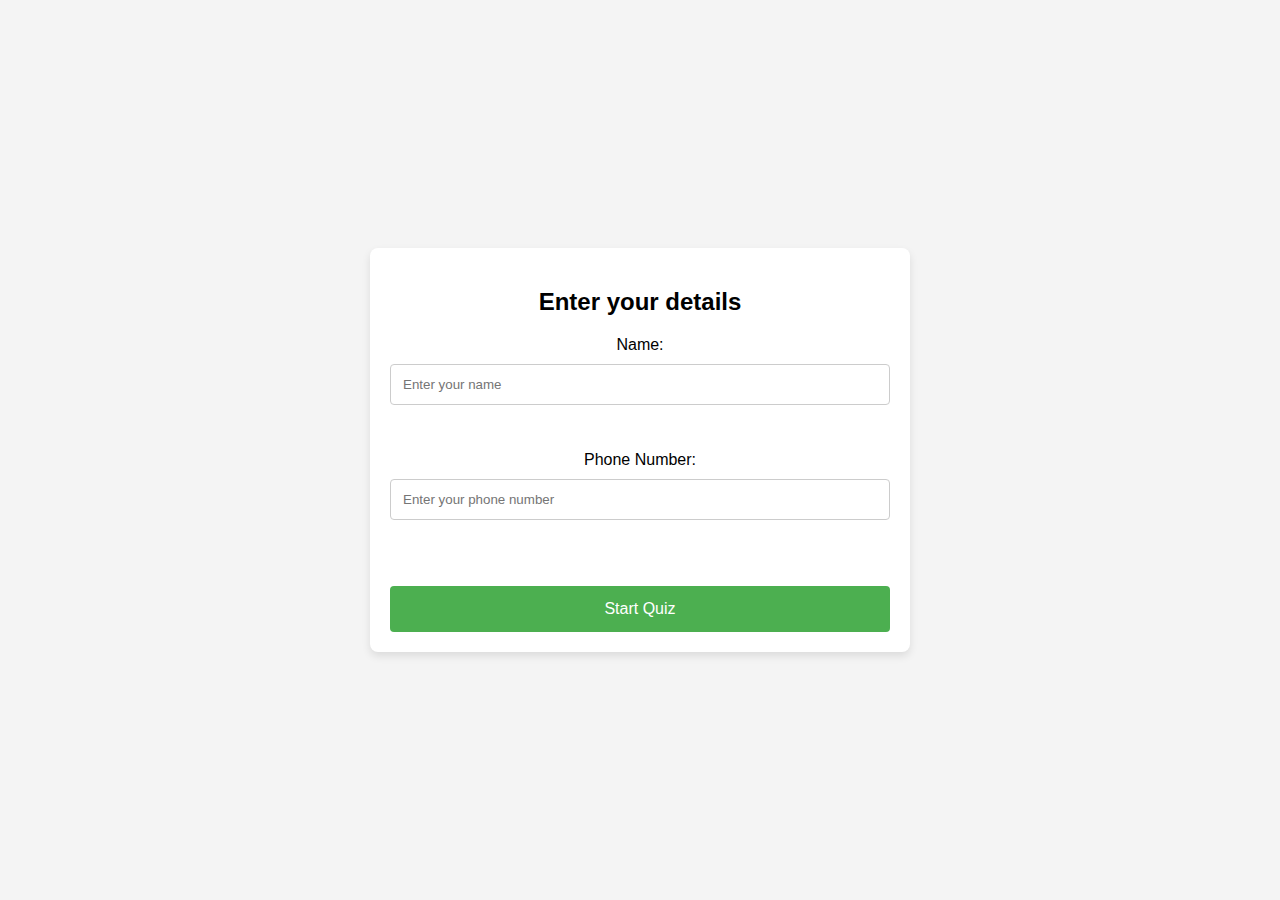
<file: index.html>
<!DOCTYPE html>
<html lang="en">

<head>
    <meta charset="UTF-8">
    <meta name="viewport" content="width=device-width, initial-scale=1.0">
    <title>Quiz Login</title>
    <link rel="stylesheet" href="styles.css">
    <!-- CSS faylingizni ulash -->
</head>

<body>
    <div class="container">
        <h2>Enter your details</h2>
        <form id="loginForm">
            <label for="name">Name:</label>
            <input type="text" id="name" placeholder="Enter your name" required><br><br>

            <label for="phone">Phone Number:</label>
            <input type="tel" id="phone" placeholder="Enter your phone number" required><br><br>

            <button type="submit">Start Quiz</button>
        </form>
    </div>

    <script>
        document.getElementById('loginForm').addEventListener('submit', function(e) {
            e.preventDefault();
            const name = document.getElementById('name').value;
            const phone = document.getElementById('phone').value;

            localStorage.setItem('name', name);
            localStorage.setItem('phone', phone);

            window.location.href = 'quiz.html'; // Savollar sahifasiga o'tish
        });
    </script>
</body>

</html>
</file>
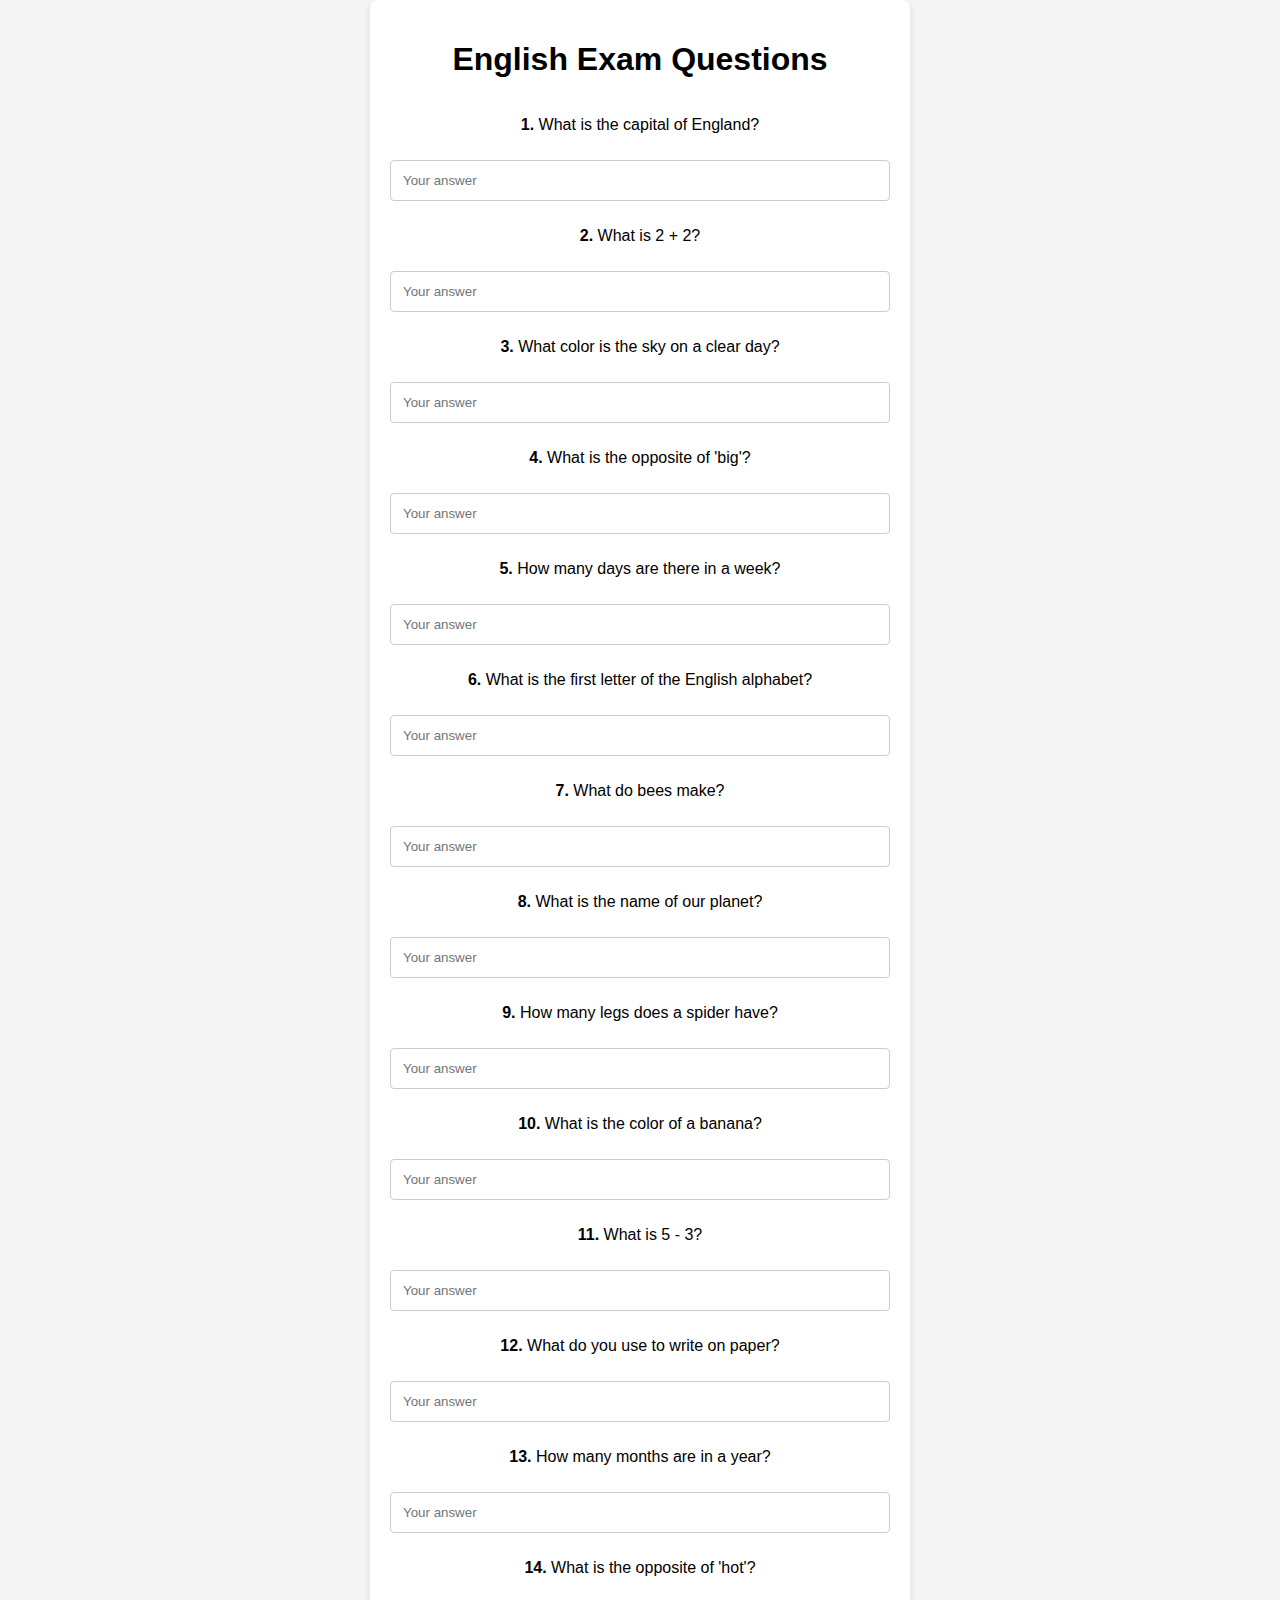
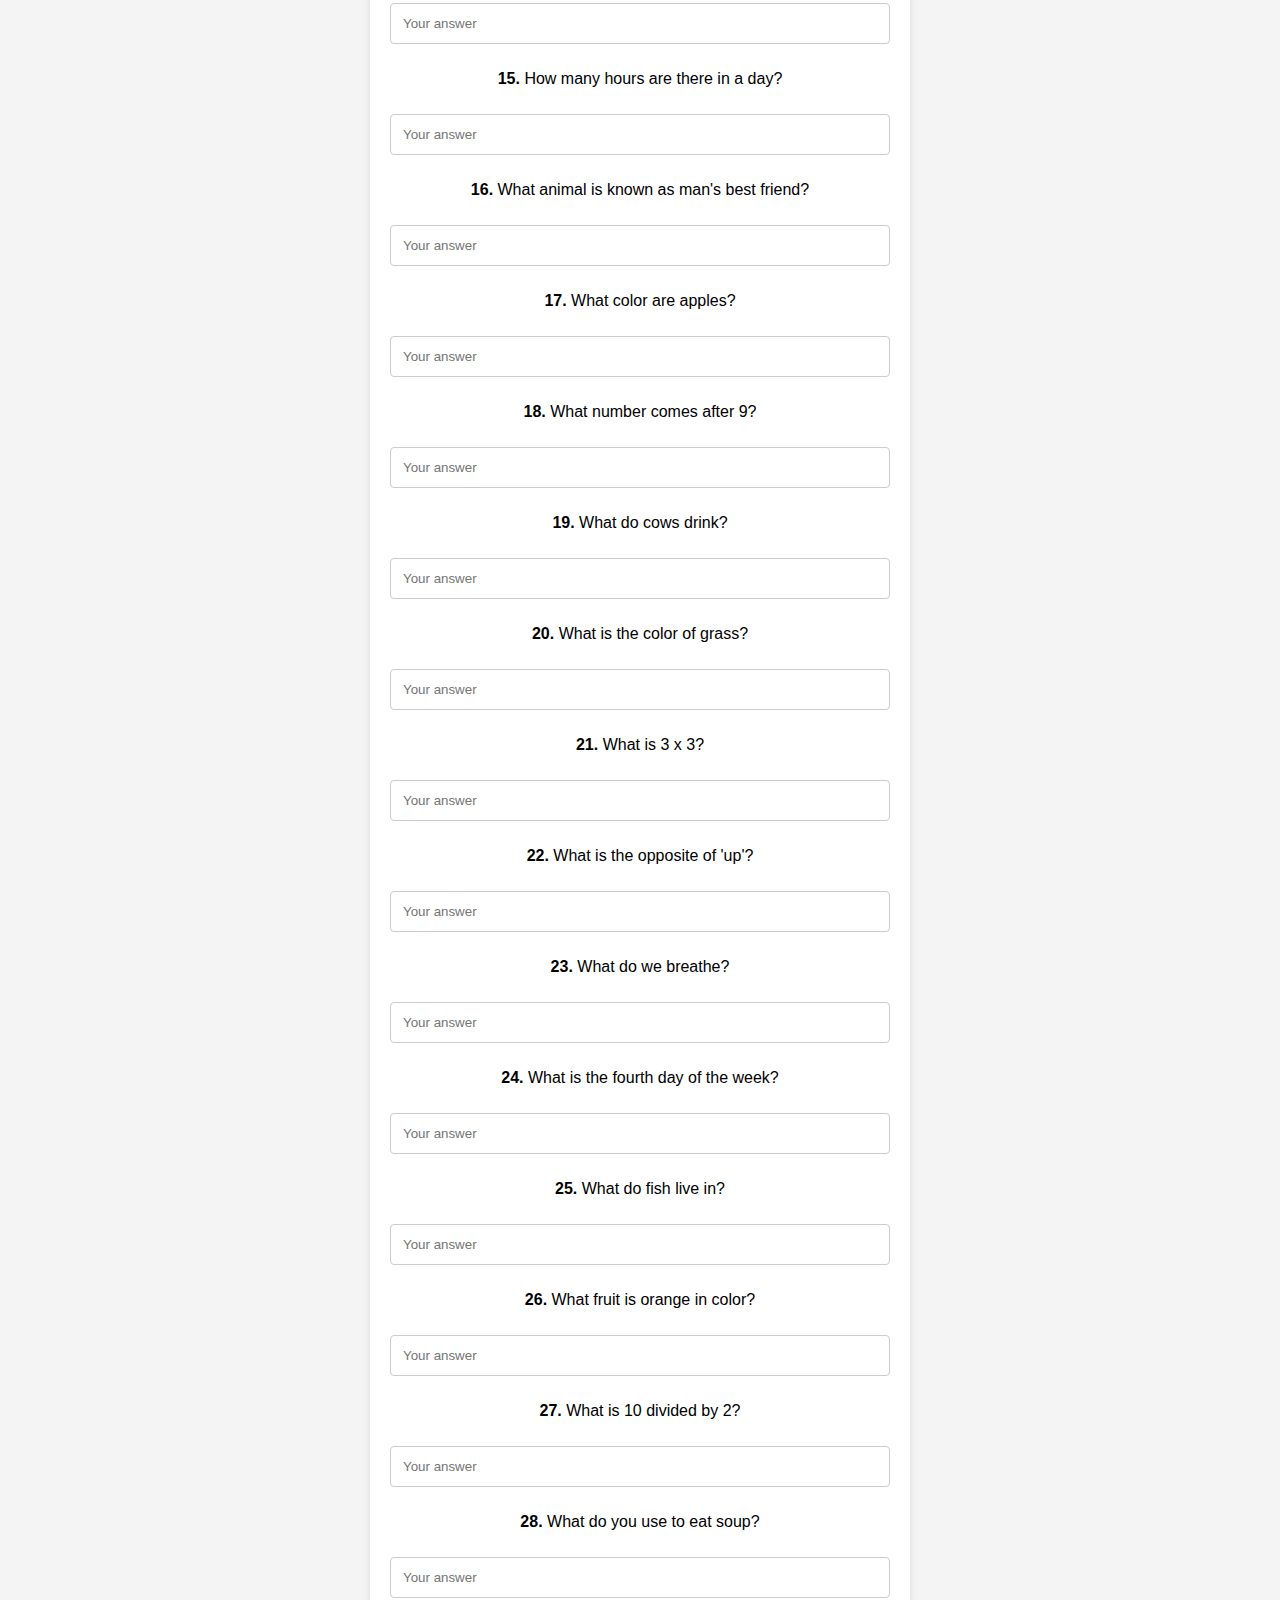
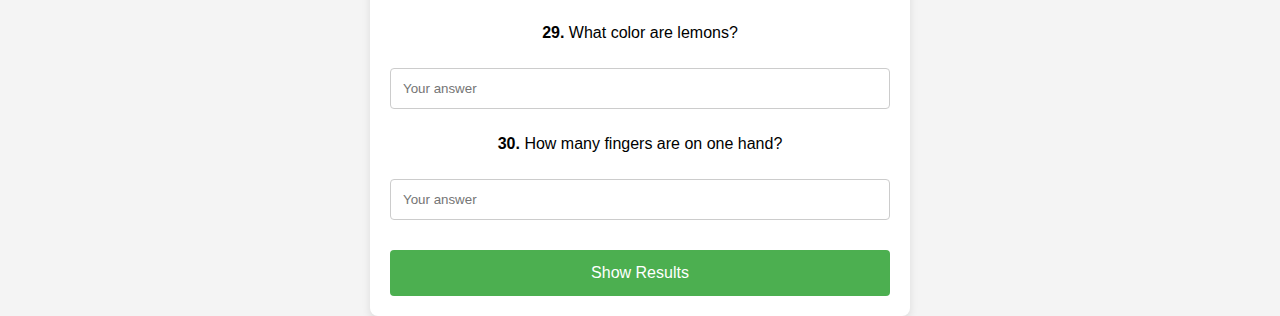
<file: quiz.html>
<!DOCTYPE html>
<html lang="en">

<head>
    <meta charset="UTF-8">
    <meta name="viewport" content="width=device-width, initial-scale=1.0">
    <title>English Exam</title>
    <link rel="stylesheet" href="styles.css">
</head>

<body>
    <div class="container">
        <h1>English Exam Questions</h1>
        <form id="quizForm">
            <div id="questionContainer"></div>
            <button type="button" id="submitQuiz">Show Results</button>
        </form>
    </div>

    <script src="quiz.js"></script>
</body>

</html>
</file>
<file: styles.css>
/* Global styles */

body {
    font-family: Arial, sans-serif;
    margin: 0;
    padding: 0;
    display: flex;
    justify-content: center;
    align-items: center;
    min-height: 100vh;
    background-color: #f4f4f4;
}

.container {
    max-width: 500px;
    width: 100%;
    padding: 20px;
    background-color: #fff;
    box-shadow: 0 4px 8px rgba(0, 0, 0, 0.1);
    border-radius: 8px;
    text-align: center;
}

h2 {
    margin-bottom: 20px;
}

form {
    display: flex;
    flex-direction: column;
}

input[type="text"],
input[type="tel"] {
    width: 100%;
    padding: 12px;
    margin: 10px 0;
    border: 1px solid #ccc;
    border-radius: 4px;
    box-sizing: border-box;
}

button {
    background-color: #4CAF50;
    color: white;
    padding: 14px;
    border: none;
    cursor: pointer;
    border-radius: 4px;
    font-size: 16px;
    margin-top: 20px;
}

button:hover {
    background-color: #45a049;
}


/* Media query for tablets and smaller screens */

@media (max-width: 768px) {
    .container {
        padding: 15px;
        max-width: 400px;
    }
    h2 {
        font-size: 20px;
    }
    button {
        font-size: 14px;
    }
}


/* Media query for mobile phones */

@media (max-width: 480px) {
    .container {
        padding: 10px;
        max-width: 100%;
    }
    h2 {
        font-size: 18px;
    }
    input[type="text"],
    input[type="tel"] {
        padding: 10px;
        font-size: 14px;
    }
    button {
        font-size: 12px;
        padding: 12px;
    }
}
</file>
